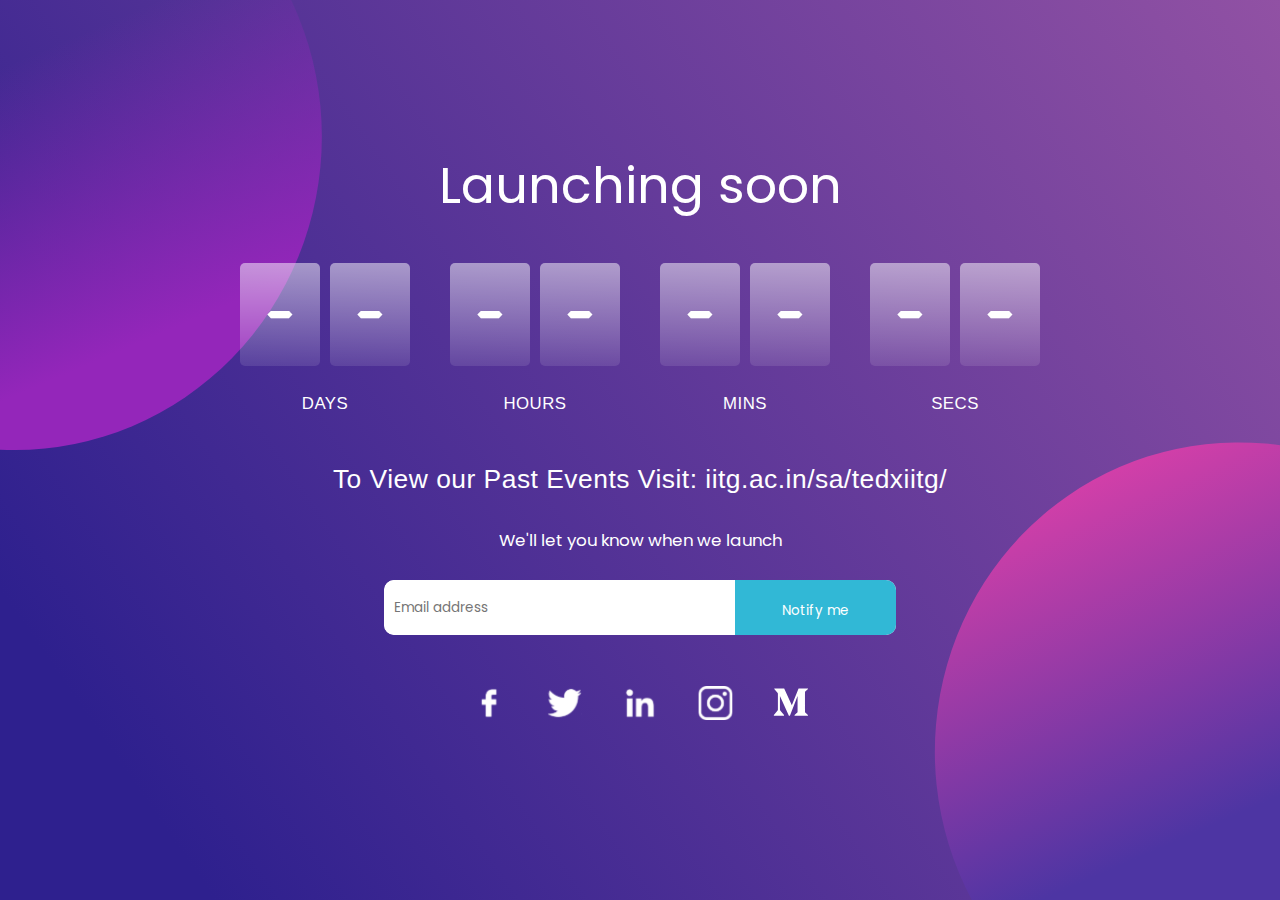
<file: index.html>
<!doctype html>
<html lang="en">
<head>
    <meta charset="UTF-8">
    <meta name="viewport"
          content="width=device-width, initial-scale=1.0">
    <meta http-equiv="X-UA-Compatible" content="ie=edge">
    <title>Tedx countdown</title>
    <link rel="preconnect" href="https://fonts.googleapis.com">
    <link rel="preconnect" href="https://fonts.gstatic.com" crossorigin>
    <link href="https://fonts.googleapis.com/css2?family=Poppins&display=swap" rel="stylesheet">
    <link rel="stylesheet" href="./normalizer.css">
    <link rel="stylesheet" href="./countdown.css">

</head>
<body>
<!--TODO: Font size according to screen width, socials cropping out-->
    <div class="tedx-root">
        <h1 class="title">
            Launching soon
        </h1>
        <div class="timer">
            <div class="watch days">
                <div class="faces">
                    <h1 class="face">-</h1>
                    <h1 class="face">-</h1>
                </div>
                <p class="text">Days</p>
            </div>
            <div class="watch hours">
                <div class="faces">
                    <h1 class="face">-</h1>
                    <h1 class="face">-</h1>
                </div>
                <p class="text">hours</p>
            </div>
            <div class="watch mins">
                <div class="faces">
                    <h1 class="face">-</h1>
                    <h1 class="face">-</h1>
                </div>

                <p class="text">mins</p>
            </div>
            <div class="watch secs">
                <div class="faces">
                    <h1 class="face">-</h1>
                    <h1 class="face">-</h1>
                </div>

                <p class="text">secs</p>
            </div>
        </div>
        <div>
            <p class="text1">To View our Past Events Visit:  <a href="https://iitg.ac.in/sa/tedxiitg/" class="link">iitg.ac.in/sa/tedxiitg/</a></p>
        </div>
        <div class="newsletter">
            <p class="text">We'll let you know when we launch</p>
            <div class="email-container">
                <input type="email" placeholder="Email address" id="email">
                <button onclick="onSendEmail()">Notify me</button>
            </div>
        </div>
        <div class="socials">
            <div class="fb"><a href="https://www.facebook.com/TEDxIITGuwahati/" target="_blank"><img src="./img/fb.svg" alt=""></a></div>
            <div class="twitter"><a href="https://twitter.com/tedxiitg" target="_blank"><img src="./img/twitter.svg" alt=""></a></div>
            <div class="linkedin"><a href="https://www.linkedin.com/company/tedx-iit-guwahati/" target="_blank"><img src="./img/linkedin.svg" alt=""></a></div>
            <div class="insta"><a href="https://www.instagram.com/tedxiitguwahati/" target="_blank"><img src="./img/insta.svg" alt=""></a></div>
            <div class="medium"><a href="https://tedxiitguwahati.medium.com/" target="_blank"><img src="./img/medium.svg" alt=""></a></div>
        </div>
        <div id="toast">
            <div id="img"><img src="./img/mail.svg" alt=""></div>
            <div id="desc"></div>
        </div>
    </div>

    <script>

        function padZero(data,length=2){
            return String(data).padStart(length,'0')
        }
        function calcTimeLeft(){
            let expiredTime = new Date()
            let current = new Date()
            expiredTime.setDate(30);
            expiredTime.setHours(0)
            expiredTime.setMinutes(0)
            expiredTime.setSeconds(0)
            expiredTime.setMonth(11)
            let difference = expiredTime - current;
            difference = difference /1000; // total seconds
            let days, hours, min, sec;
            const SEC_IN_A_DAY = 86400;
            const SEC_IN_AN_HOUR = 3600;
            const SEC_IN_A_MIN = 60;
            days = Math.floor( difference / SEC_IN_A_DAY);
            hours = Math.floor((difference - days*SEC_IN_A_DAY)/SEC_IN_AN_HOUR);
            min = Math.floor((difference - days*SEC_IN_A_DAY - hours*SEC_IN_AN_HOUR)/SEC_IN_A_MIN);
            sec = difference%60

            return {
             days: padZero(days),
                hours:padZero(hours),
                min: padZero(min),
                sec: padZero(sec)
            }

        }

        function setTimer(time){
            const watchFaces = document.querySelectorAll('.timer .face')

            const timeString = "".concat(time.days,time.hours,time.min,time.sec)

            const timeStringLength = timeString.length
            if(timeStringLength !== watchFaces.length){
                // throw error
                return
            }

            watchFaces.forEach((time, index) => {
                watchFaces[index].textContent = timeString[index];
            })


        }

        function validEmail(mail)
        {
            return /^\w+([\.-]?\w+)*@\w+([\.-]?\w+)*(\.\w{2,3})+$/.test(mail) ?  true:  false
        }

        function registerEmail(email){
            const SCRIPT_URL = 'https://script.google.com/macros/s/AKfycbxsaGg8oYfq9_DsQrzWN--QutW9vYZDGwgBgXv_GHG_SwjaCxyfijVe4KTbH_-hjsXi/exec'
            const form = new FormData()
            form.append('Email',email)

            return fetch(SCRIPT_URL, { method: 'POST', body: form})

        }

        function onSendEmail(){
            const email = document.getElementById("email");
            if(!validEmail(email.value)){
                email.classList.add('red-error');
            }else{
                email.classList.remove('red-error');
                // send email to excel
                registerEmail(email.value)
                    .then(() => launchToast(email.value))
                    .then(()=> {
                        document.getElementById('email').innerText = ''
                    })
                    .catch(error => {
                        console.error('Error!', error.message);
                        alert('Error submission unsuccesfull');
                    })

            }
        }

        function launchToast(email) {
            const toast = document.getElementById("toast")
            toast.className = "show";
            document.querySelector('#toast #desc').textContent = `${email} has added to notification list`

            setTimeout(function(){
                toast.className = toast.className.replace("show", "");
                },
                5000);
        }

        setInterval(function(){
           const time =  calcTimeLeft();

           setTimer(time);


        },1000)


    </script>
</body>
</html>
</file>
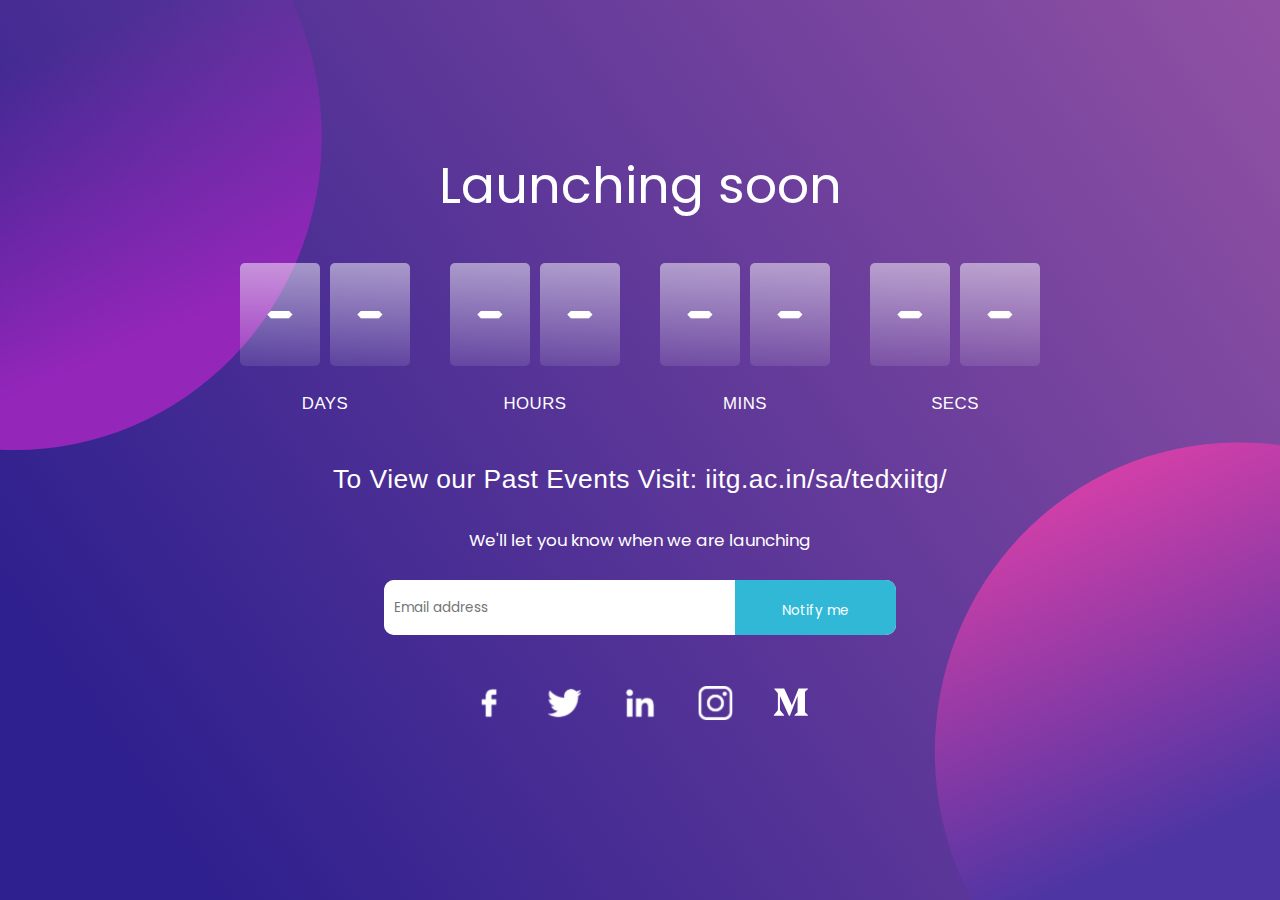
<file: countdown.html>
<!doctype html>
<html lang="en">
<head>
    <meta charset="UTF-8">
    <meta name="viewport"
          content="width=device-width, initial-scale=1.0">
    <meta http-equiv="X-UA-Compatible" content="ie=edge">
    <title>Tedx countdown</title>
    <link rel="preconnect" href="https://fonts.googleapis.com">
    <link rel="preconnect" href="https://fonts.gstatic.com" crossorigin>
    <link href="https://fonts.googleapis.com/css2?family=Poppins&display=swap" rel="stylesheet">
    <link rel="stylesheet" href="./normalizer.css">
    <link rel="stylesheet" href="./countdown.css">

</head>
<body>
<!--TODO: Font size according to screen width, socials cropping out-->
    <div class="tedx-root">
        <h1 class="title">
            Launching soon
        </h1>
        <div class="timer">
            <div class="watch days">
                <div class="faces">
                    <h1 class="face">-</h1>
                    <h1 class="face">-</h1>
                </div>
                <p class="text">Days</p>
            </div>
            <div class="watch hours">
                <div class="faces">
                    <h1 class="face">-</h1>
                    <h1 class="face">-</h1>
                </div>
                <p class="text">hours</p>
            </div>
            <div class="watch mins">
                <div class="faces">
                    <h1 class="face">-</h1>
                    <h1 class="face">-</h1>
                </div>

                <p class="text">mins</p>
            </div>
            <div class="watch secs">
                <div class="faces">
                    <h1 class="face">-</h1>
                    <h1 class="face">-</h1>
                </div>

                <p class="text">secs</p>
            </div>
        </div>
        <div>
            <p class="text1">To View our Past Events Visit: iitg.ac.in/sa/tedxiitg/</p>
        </div>
        <div class="newsletter">
            <p class="text">We'll let you know when we are launching</p>
            <div class="email-container">
                <input type="email" placeholder="Email address" id="email">
                <button onclick="onSendEmail()">Notify me</button>
            </div>
        </div>
        <div class="socials">
            <div class="fb"><a href="https://www.facebook.com/TEDxIITGuwahati/" target="_blank"><img src="./img/fb.svg" alt=""></a></div>
            <div class="twitter"><a href="https://twitter.com/tedxiitg" target="_blank"><img src="./img/twitter.svg" alt=""></a></div>
            <div class="linkedin"><a href="https://www.linkedin.com/company/tedx-iit-guwahati/" target="_blank"><img src="./img/linkedin.svg" alt=""></a></div>
            <div class="insta"><a href="https://www.instagram.com/tedxiitguwahati/" target="_blank"><img src="./img/insta.svg" alt=""></a></div>
            <div class="medium"><a href="https://tedxiitguwahati.medium.com/" target="_blank"><img src="./img/medium.svg" alt=""></a></div>
        </div>
        <div id="toast">
            <div id="img"><img src="./img/mail.svg" alt=""></div>
            <div id="desc"></div>
        </div>
    </div>

    <script>

        function padZero(data,length=2){
            return String(data).padStart(length,'0')
        }
        function calcTimeLeft(){
            let expiredTime = new Date()
            let current = new Date()
            expiredTime.setDate(30);
            expiredTime.setHours(0)
            expiredTime.setMinutes(0)
            expiredTime.setSeconds(0)
            expiredTime.setMonth(11)
            let difference = expiredTime - current;
            difference = difference /1000; // total seconds
            let days, hours, min, sec;
            const SEC_IN_A_DAY = 86400;
            const SEC_IN_AN_HOUR = 3600;
            const SEC_IN_A_MIN = 60;
            days = Math.floor( difference / SEC_IN_A_DAY);
            hours = Math.floor((difference - days*SEC_IN_A_DAY)/SEC_IN_AN_HOUR);
            min = Math.floor((difference - days*SEC_IN_A_DAY - hours*SEC_IN_AN_HOUR)/SEC_IN_A_MIN);
            sec = difference%60

            return {
             days: padZero(days),
                hours:padZero(hours),
                min: padZero(min),
                sec: padZero(sec)
            }

        }

        function setTimer(time){
            const watchFaces = document.querySelectorAll('.timer .face')

            const timeString = "".concat(time.days,time.hours,time.min,time.sec)

            const timeStringLength = timeString.length
            if(timeStringLength !== watchFaces.length){
                // throw error
                return
            }

            watchFaces.forEach((time, index) => {
                watchFaces[index].textContent = timeString[index];
            })


        }

        function validEmail(mail)
        {
            return /^\w+([\.-]?\w+)*@\w+([\.-]?\w+)*(\.\w{2,3})+$/.test(mail) ?  true:  false
        }

        function registerEmail(email){
            const SCRIPT_URL = 'https://script.google.com/macros/s/AKfycbxsaGg8oYfq9_DsQrzWN--QutW9vYZDGwgBgXv_GHG_SwjaCxyfijVe4KTbH_-hjsXi/exec'
            const form = new FormData()
            form.append('Email',email)

            return fetch(SCRIPT_URL, { method: 'POST', body: form})

        }

        function onSendEmail(){
            const email = document.getElementById("email");
            if(!validEmail(email.value)){
                email.classList.add('red-error');
            }else{
                email.classList.remove('red-error');
                // send email to excel
                registerEmail(email.value)
                    .then(() => launchToast(email.value))
                    .then(()=> {
                        document.getElementById('email').innerText = ''
                    })
                    .catch(error => {
                        console.error('Error!', error.message);
                        alert('Error submission unsuccesfull');
                    })

            }
        }

        function launchToast(email) {
            const toast = document.getElementById("toast")
            toast.className = "show";
            document.querySelector('#toast #desc').textContent = `${email} has added to notification list`

            setTimeout(function(){
                toast.className = toast.className.replace("show", "");
                },
                5000);
        }

        setInterval(function(){
           const time =  calcTimeLeft();

           setTimer(time);


        },1000)


    </script>
</body>
</html>
</file>
<file: countdown.css>
*{
    box-sizing:border-box;

}
html{
    font-family: Poppins, sans-serif;
    color: white;
    /*overflow: hidden;*/
    height: 100vh;
    width: 100%;
    background: url('./img/launching.svg') no-repeat center ;
    background-size: cover;

}

body{
    width: 100%;
    height: 100%;

}

@font-face{
    font-family: 'Digital';
    src: url("./img/digi.TTF");
}

textarea, input, button { outline: none; border: 0; }

.tedx-root{
    width: 100%;
    height: 100%;

    display:flex;
    flex-direction: column;
    align-items: center;
    justify-content: center;
    /*overflow: hidden*/

}

.link{
    text-decoration: none;
    color: white;
}

.tedx-root .title{
    font-size: 5.3rem;
    font-weight: 400;
    margin-bottom: 0;
    margin-top: 0;

}

.tedx-root .timer{
    display: flex;
    justify-content: space-between;
    font-family: Digital;
    font-weight: 300;
}

.tedx-root .timer .watch:not(:nth-child(1)){
    margin-left: 40px;
}

.tedx-root .timer .watch .faces{
    display: flex;
    font-size: 3.75rem;
}


.tedx-root .timer .watch .face{
    /*border: 1px solid rgba(255,255,255,0.2);*/
    border-radius: 5px;
    width: 80px;
    text-align: center;
    background: linear-gradient(180deg, rgba(255,255,255,0.5) 0%, rgba(255, 255, 255, 0.1) 100%);

}
.tedx-root .timer .watch .face:nth-child(1){
    margin-right: 10px;

}

.tedx-root .timer .watch .text{
    text-transform: uppercase;
    display: block;
    text-align:center;
    margin-top: -50px;
    font-family: sans-serif;
    letter-spacing: 0.5px;
    font-size: 1.75rem;
}

.text1{
    display: block;
    text-align:center;
    font-family: sans-serif;
    font-size: 2.75rem;
    letter-spacing: 0.5px;
    margin: 0px;
    padding-top: 3.5rem;
}

.tedx-root .email-container{
    background: white;
    border-radius: 10px;
    overflow: hidden;
    height: 55px;
    text-align: center;
    display: flex;
}

.tedx-root .email-container button,
.tedx-root .email-container input{
    height: 100%;
    font-size: 1.2rem;

}

.tedx-root .newsletter{
    margin: 60px 0 30px 0;
}

.tedx-root .newsletter .text{
    text-align: center;
    font-size: 1.2rem;
    margin-bottom: 30px;
}

.tedx-root .email-container input{
    padding-left: 10px;
    border-radius: 10px 3px 3px 10px;
    flex: 2 1 auto;
}

.tedx-root .email-container button{
    color: white;
    flex: 1 0 auto;
    background: rgba(49, 184, 214, 1);
    padding:  0 27px;
    height: 110%;
    cursor: pointer;
    transition: background-color 0.5s;
}
.tedx-root .email-container button:hover{
    background-color:rgba(49, 184, 214, 0.8)

}

.tedx-root .email-container input.red-error{
    border: 2px solid red;
}



.tedx-root .socials{
    display: flex;
    margin-top: 30px;
    padding-bottom: 20px;
}
.tedx-root .socials img{
    transition: all 0.5s;

}

.tedx-root .socials img:hover{
    transform: scale(1.2);
}

.tedx-root .socials .medium img{
    position:relative;
    top: 3px
}

.tedx-root .socials div{
    padding: 0 20px;
}

/*****************************/
/*       Toast Styling       */
/*****************************/


#toast {
    visibility: hidden;
    height: 50px;
    /*margin-left: -125px;*/
    margin: auto;
    background-color: #333;
    color: #fff;
    text-align: center;
    border-radius: 10px;
    overflow: hidden;

    position: fixed;
    z-index: 1;
    top: -150px;
    font-size: 1.0625rem;
    white-space: nowrap;
}
#toast #img{
    width: 50px;
    height: 50px;
    float: left;
    box-sizing: border-box;
    background-color: #111;
    color: #fff;
    display: flex;
    justify-content: center;
    align-items: center;
}
#toast #img img{
    width: 30px;
    height: 30px;

}
#toast #img a:hover img{
    transform: scale(1.5);
}

#toast #desc{
    color: #fff;
    padding: 16px;
    overflow: hidden;
    white-space: nowrap;
}


#toast.show {
    visibility: visible;
    top:30px;
    -webkit-animation: fadein 0.5s, expand 0.5s 0.5s,stay 3s 1s, shrink 0.5s 2s, fadeout 0.5s 2.5s;
    animation: fadein 0.5s, expand 0.5s 0.5s,stay 1s 1s, shrink 0.5s 4s, fadeout 0.5s 4.5s;
}

@-webkit-keyframes fadein {
    from {top: -150px; opacity: 0;}
    to {top: 30px; opacity: 1;}
}

@keyframes fadein {
    from {top: -150px; opacity: 0;}
    to {top: 30px; opacity: 1;}
}

@-webkit-keyframes expand {
    from {min-width: 50px}
    to {min-width: 350px}
}

@keyframes expand {
    from {min-width: 50px}
    to {min-width: 350px}
}
@-webkit-keyframes stay {
    from {min-width: 350px}
    to {min-width: 350px}
}

@keyframes stay {
    from {min-width: 350px}
    to {min-width: 350px}
}
@-webkit-keyframes shrink {
    from {min-width: 350px;}
    to {min-width: 50px;}
}

@keyframes shrink {
    from {min-width: 350px;}
    to {min-width: 50px;}
}

@-webkit-keyframes fadeout {
    from {top: 30px; opacity: 1;}
    to {top: -150px; opacity: 0;}
}

@keyframes fadeout {
    from {top: 30px; opacity: 1;}
    to {top: -150px; opacity: 0;}
}

@media only screen and (max-width: 1600px){
    html{
        font-size: 0.65rem;
    }
    .tedx-root .timer .watch .text{
        margin-top: -20px;
    }
    .tedx-root .email-container button,
    .tedx-root .email-container input{
        font-size: 1.4rem;
    }
    .newsletter{
        width: 30%;
    }
    .tedx-root .newsletter .text{
        font-size: 1.75em;
    }
    .tedx-root .timer .watch .face{
        padding: 10px 0;
    }
    .tedx-root .newsletter{
        margin: 20px 0 20px 0;
    }
}

@media only screen and (max-width: 1280px) {
    html{
        font-size: 0.6rem;
    }
    .newsletter{
        width: 40%;
    }
    .tedx-root .email-container button,
    .tedx-root .email-container input{
        font-size: 1.4rem;
    }
    .tedx-root .timer .watch .text{
        margin-top: -20px;
    }
    .tedx-root .timer .watch .face{
        padding: 10px 0;
    }
}

@media only screen and (max-width: 850px) {

    .newsletter{
        width: 80%;
    }
    .email-container{
        width: 100%;
    }
    .tedx-root .email-container button{
    }
    .tedx-root .newsletter .text{
        font-size: 2rem;
    }

    .tedx-root .email-container button,
    .tedx-root .email-container input{
        font-size: 2rem;
    }
    .tedx-root .timer .watch .face{
        width: 50px;
    }
    .tedx-root .timer .watch .text{
        margin-top: -20px;
    }

}

@media only screen and (max-width: 600px){
    .tedx-root .title {
        font-size: 10vw;
    }
    .tedx-root .timer .watch .faces {
        font-size: 5vw;
    }
    .tedx-root .timer .watch .face{
        width: 40px;
    }
    .tedx-root .timer .watch .face{
        padding: 0;
    }

    .text1{
        display: block;
        text-align:center;
        font-family: sans-serif;
        font-size: 2.3rem;
        margin: 0px;
        padding-top: 3.5rem;
    }

    .email-container{
        height: 45px !important;
    }



}




@media only screen and (max-width: 500px){
    .tedx-root .title {
        font-size: 10vw;
    }
    .tedx-root .timer .watch .faces {
        font-size: 4vw;
    }
    .tedx-root .timer .watch .face{
        width: 30px;
    }
    .tedx-root .timer .watch .face{
        padding: 0;
    }

    .timer{
        padding-top: 10px;
    }

    .text1{
        display: block;
        text-align:center;
        font-family: sans-serif;
        font-size: 1.9rem;
        margin: 0px;
        padding-top: 3.5rem;
    }

    .tedx-root .newsletter .text{
        font-size: 1.5rem;
    }

    .email-container{
        height: 35px !important;
    }

    .email-container input{
        font-size: 1.3rem !important;
    }

    .email-container button{
        font-size: 1.3rem !important;
    }

    .socials img{
        width:30px;
    }

}


@media only screen and (max-width: 415px){
    .tedx-root .title {
        font-size: 10vw;
    }
    .tedx-root .timer .watch .faces {
        font-size: 3vw;
    }
    .tedx-root .timer .watch .face{
        width: 25px;
    }
    .tedx-root .timer .watch .face{
        padding: 0;
    }
    .tedx-root .timer .watch .text{
        margin-top: 0px;
        font-size: 1.5rem;
    }

    .timer{
        padding-top: 10px;
    }

    .text1{
        display: block;
        text-align:center;
        font-family: sans-serif;
        font-size: 1.75rem;
        letter-spacing: 0.5px;
        line-height: 30px;
        margin: 0px;
        padding-top: 2.75rem;
    }

    .tedx-root .newsletter .text{
        font-size: 1.5rem;
        letter-spacing: 0.5px;
        line-height: 30px;
    }

    .email-container{
        height: 35px !important;
    }

    .email-container input{
        font-size: 1.3rem !important;
    }

    .email-container button{
        font-size: 1.3rem !important;
    }

    .socials img{
        width:25px;
    }

    .tedx-root .socials{
        margin-top: 20px;
    }

}
</file>
<file: normalizer.css>
/*! normalize.css v8.0.1 | MIT License | github.com/necolas/normalize.css */

/* Document
   ========================================================================== */

/**
 * 1. Correct the line height in all browsers.
 * 2. Prevent adjustments of font size after orientation changes in iOS.
 */

html {
    line-height: 1.15; /* 1 */
    -webkit-text-size-adjust: 100%; /* 2 */
}

/* Sections
   ========================================================================== */

/**
 * Remove the margin in all browsers.
 */

body {
    margin: 0;
}

/**
 * Render the `main` element consistently in IE.
 */

main {
    display: block;
}

/**
 * Correct the font size and margin on `h1` elements within `section` and
 * `article` contexts in Chrome, Firefox, and Safari.
 */

h1 {
    font-size: 2em;
    margin: 0.67em 0;
}

/* Grouping content
   ========================================================================== */

/**
 * 1. Add the correct box sizing in Firefox.
 * 2. Show the overflow in Edge and IE.
 */

hr {
    box-sizing: content-box; /* 1 */
    height: 0; /* 1 */
    overflow: visible; /* 2 */
}

/**
 * 1. Correct the inheritance and scaling of font size in all browsers.
 * 2. Correct the odd `em` font sizing in all browsers.
 */

pre {
    font-family: monospace, monospace; /* 1 */
    font-size: 1em; /* 2 */
}

/* Text-level semantics
   ========================================================================== */

/**
 * Remove the gray background on active links in IE 10.
 */

a {
    background-color: transparent;
}

/**
 * 1. Remove the bottom border in Chrome 57-
 * 2. Add the correct text decoration in Chrome, Edge, IE, Opera, and Safari.
 */

abbr[title] {
    border-bottom: none; /* 1 */
    text-decoration: underline; /* 2 */
    text-decoration: underline dotted; /* 2 */
}

/**
 * Add the correct font weight in Chrome, Edge, and Safari.
 */

b,
strong {
    font-weight: bolder;
}

/**
 * 1. Correct the inheritance and scaling of font size in all browsers.
 * 2. Correct the odd `em` font sizing in all browsers.
 */

code,
kbd,
samp {
    font-family: monospace, monospace; /* 1 */
    font-size: 1em; /* 2 */
}

/**
 * Add the correct font size in all browsers.
 */

small {
    font-size: 80%;
}

/**
 * Prevent `sub` and `sup` elements from affecting the line height in
 * all browsers.
 */

sub,
sup {
    font-size: 75%;
    line-height: 0;
    position: relative;
    vertical-align: baseline;
}

sub {
    bottom: -0.25em;
}

sup {
    top: -0.5em;
}

/* Embedded content
   ========================================================================== */

/**
 * Remove the border on images inside links in IE 10.
 */

img {
    border-style: none;
}

/* Forms
   ========================================================================== */

/**
 * 1. Change the font styles in all browsers.
 * 2. Remove the margin in Firefox and Safari.
 */

button,
input,
optgroup,
select,
textarea {
    font-family: inherit; /* 1 */
    font-size: 100%; /* 1 */
    line-height: 1.15; /* 1 */
    margin: 0; /* 2 */
}

/**
 * Show the overflow in IE.
 * 1. Show the overflow in Edge.
 */

button,
input { /* 1 */
    overflow: visible;
}

/**
 * Remove the inheritance of text transform in Edge, Firefox, and IE.
 * 1. Remove the inheritance of text transform in Firefox.
 */

button,
select { /* 1 */
    text-transform: none;
}

/**
 * Correct the inability to style clickable types in iOS and Safari.
 */

button,
[type="button"],
[type="reset"],
[type="submit"] {
    -webkit-appearance: button;
}

/**
 * Remove the inner border and padding in Firefox.
 */

button::-moz-focus-inner,
[type="button"]::-moz-focus-inner,
[type="reset"]::-moz-focus-inner,
[type="submit"]::-moz-focus-inner {
    border-style: none;
    padding: 0;
}

/**
 * Restore the focus styles unset by the previous rule.
 */

button:-moz-focusring,
[type="button"]:-moz-focusring,
[type="reset"]:-moz-focusring,
[type="submit"]:-moz-focusring {
    outline: 1px dotted ButtonText;
}

/**
 * Correct the padding in Firefox.
 */

fieldset {
    padding: 0.35em 0.75em 0.625em;
}

/**
 * 1. Correct the text wrapping in Edge and IE.
 * 2. Correct the color inheritance from `fieldset` elements in IE.
 * 3. Remove the padding so developers are not caught out when they zero out
 *    `fieldset` elements in all browsers.
 */

legend {
    box-sizing: border-box; /* 1 */
    color: inherit; /* 2 */
    display: table; /* 1 */
    max-width: 100%; /* 1 */
    padding: 0; /* 3 */
    white-space: normal; /* 1 */
}

/**
 * Add the correct vertical alignment in Chrome, Firefox, and Opera.
 */

progress {
    vertical-align: baseline;
}

/**
 * Remove the default vertical scrollbar in IE 10+.
 */

textarea {
    overflow: auto;
}

/**
 * 1. Add the correct box sizing in IE 10.
 * 2. Remove the padding in IE 10.
 */

[type="checkbox"],
[type="radio"] {
    box-sizing: border-box; /* 1 */
    padding: 0; /* 2 */
}

/**
 * Correct the cursor style of increment and decrement buttons in Chrome.
 */

[type="number"]::-webkit-inner-spin-button,
[type="number"]::-webkit-outer-spin-button {
    height: auto;
}

/**
 * 1. Correct the odd appearance in Chrome and Safari.
 * 2. Correct the outline style in Safari.
 */

[type="search"] {
    -webkit-appearance: textfield; /* 1 */
    outline-offset: -2px; /* 2 */
}

/**
 * Remove the inner padding in Chrome and Safari on macOS.
 */

[type="search"]::-webkit-search-decoration {
    -webkit-appearance: none;
}

/**
 * 1. Correct the inability to style clickable types in iOS and Safari.
 * 2. Change font properties to `inherit` in Safari.
 */

::-webkit-file-upload-button {
    -webkit-appearance: button; /* 1 */
    font: inherit; /* 2 */
}

/* Interactive
   ========================================================================== */

/*
 * Add the correct display in Edge, IE 10+, and Firefox.
 */

details {
    display: block;
}

/*
 * Add the correct display in all browsers.
 */

summary {
    display: list-item;
}

/* Misc
   ========================================================================== */

/**
 * Add the correct display in IE 10+.
 */

template {
    display: none;
}

/**
 * Add the correct display in IE 10.
 */

[hidden] {
    display: none;
}
</file>
